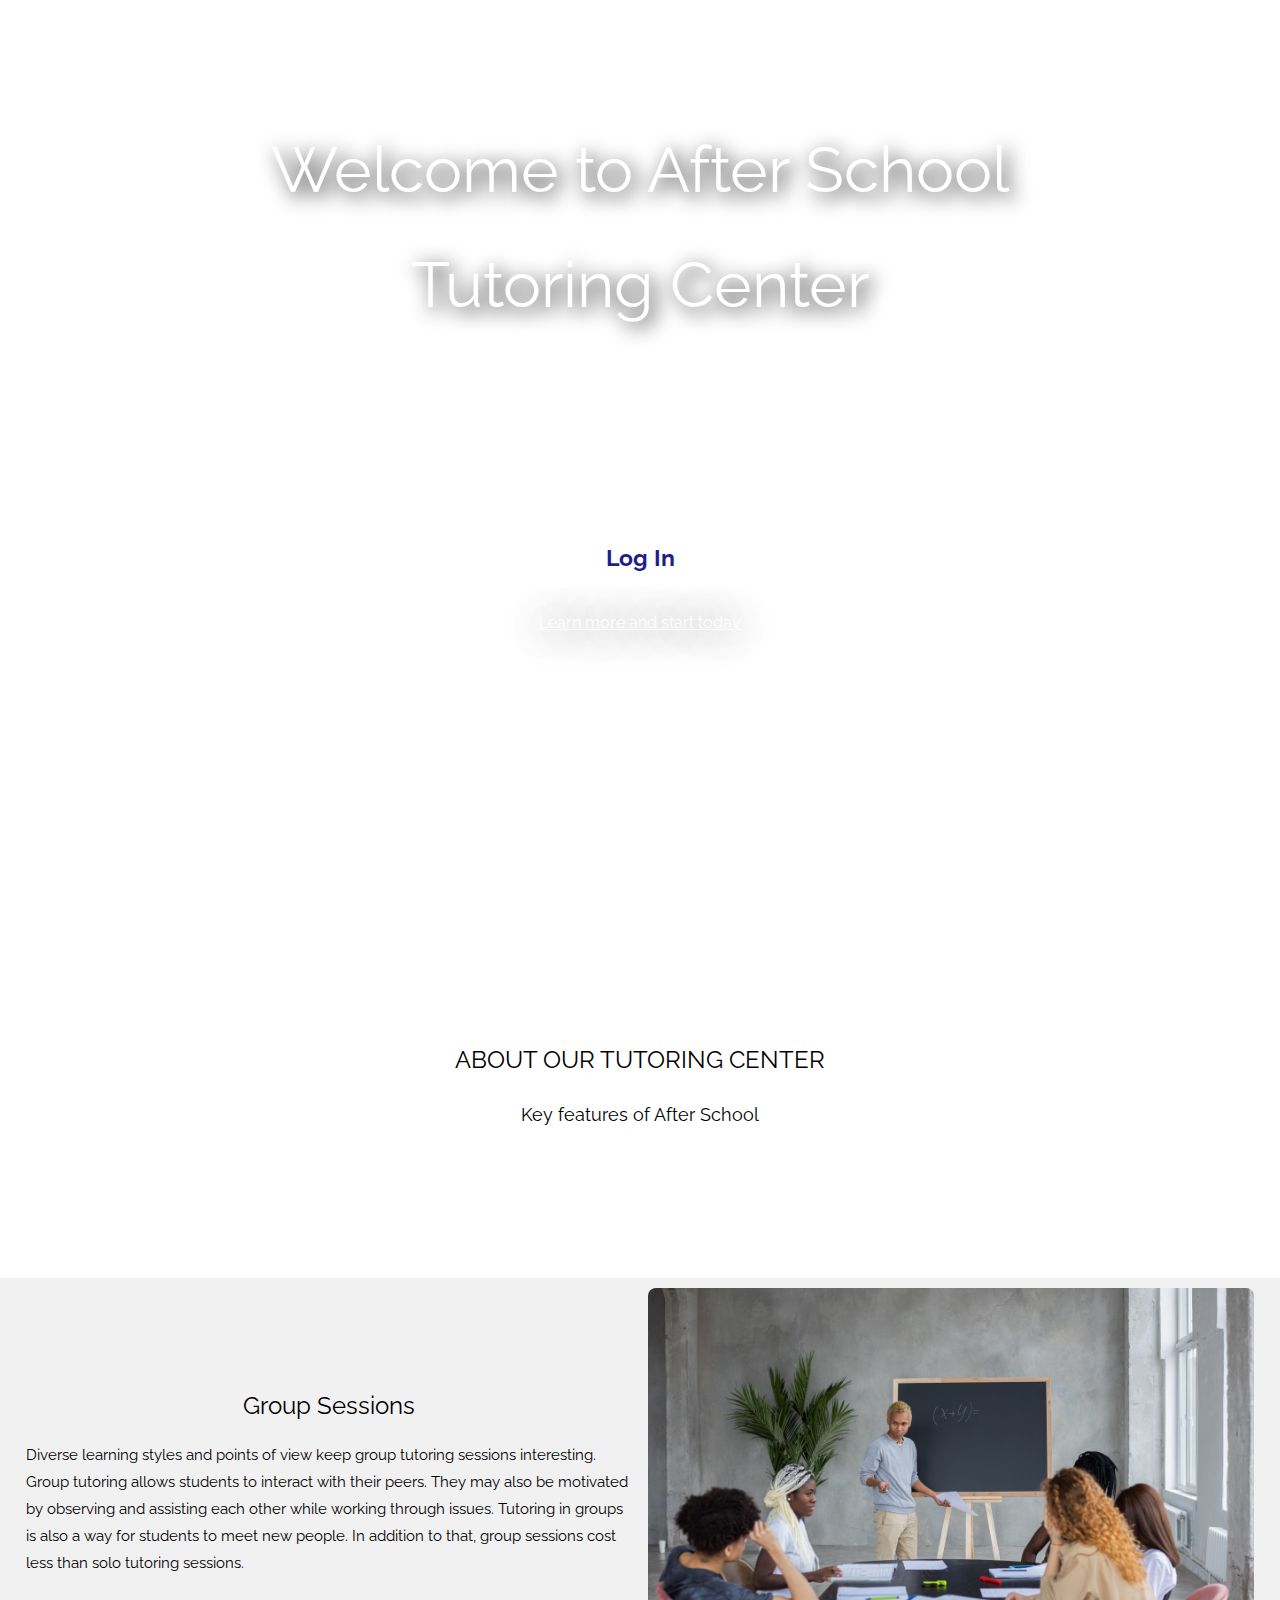
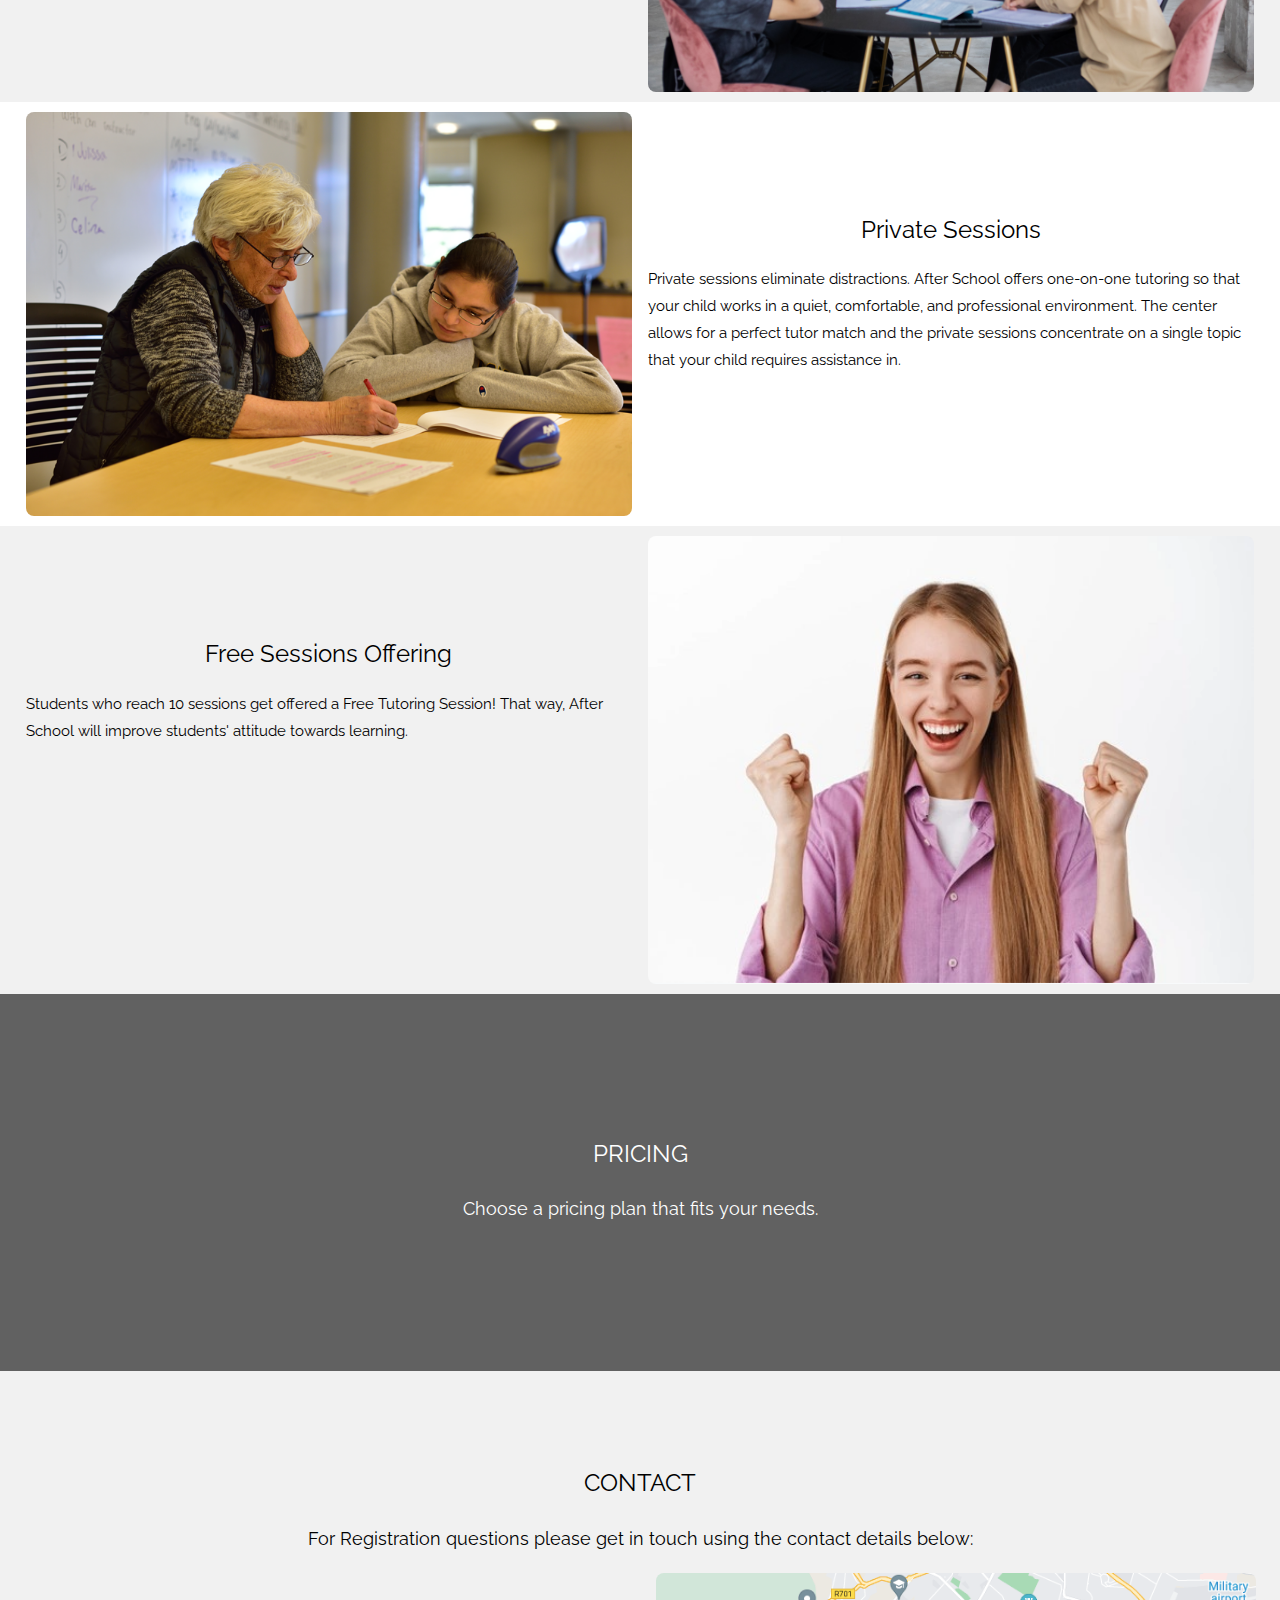
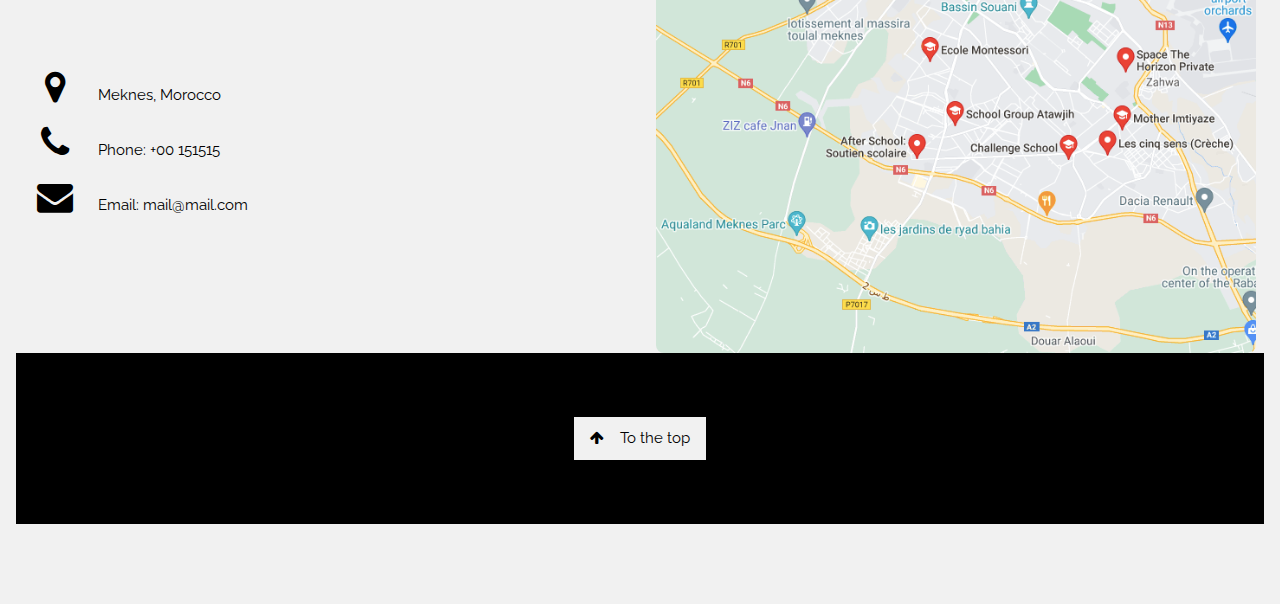
<file: index.html>
<!DOCTYPE html>
<html>
<title>After School | Home</title>
<meta charset="UTF-8">
<meta name="viewport" content="width=device-width, initial-scale=1">
<link rel="stylesheet" href="https://www.w3schools.com/w3css/4/w3.css">
<link rel="stylesheet" href="https://fonts.googleapis.com/css?family=Raleway">
<link rel="stylesheet" href="https://cdnjs.cloudflare.com/ajax/libs/font-awesome/4.7.0/css/font-awesome.min.css">
<link rel="stylesheet" href="Homestyle.css">
<link rel="shortcut icon" href="pictures/logo.png">

<body>
<!-- Header with full-height image -->
<header class="bgimg-1 w3-display-container" id="home">
  <div class="w3-text-white" style="padding:48px">
    <span class="w3-jumbo w3-hide-small">
    <p style = "text-align: center; text-shadow: 5px 5px 20px black">
      Welcome to After School<br>Tutoring Center</p>
    </span><br>

    <center>
      <button class="button"><a href="Loginpage.html"><span><b>Log In</b></span></a></button>
    </center>

    <p><a href="#about" class="LearnMoreBtn">
      <center>
          <p style = "text-shadow: 0px 0px 40px black">Learn more and start today</p>
      </center>
    </a></p>

    
  </div> 
</header>

<!-- About Section -->
<div class="w3-container" style="padding:128px 16px" id="about">
  <h3 class="w3-center">ABOUT OUR TUTORING CENTER</h3>
  <p class="w3-center w3-large">Key features of After School</p>
</div>

<!--Features Section-->

<div class="w3-container w3-light-grey" style="padding:10px 10px">
  <div class="w3-row-padding">
    <div class="w3-col m6">
      <h3><center><br><br>Group Sessions</center></h3>
      <p>
        Diverse learning styles and points of view keep group tutoring sessions interesting.
        Group tutoring allows students to interact with their peers.
        They may also be motivated by observing and assisting each other while working through issues.
        Tutoring in groups is also a way for students to meet new people.
        In addition to that, group sessions cost less than solo tutoring sessions.
      </p>
    </div>
    <div class="w3-col m6">
      <img class="w3-image w3-round-large" src="pictures/groupSession.jpg" alt="picture showing group session"width="700" height="394">
    </div>
  </div>
</div>

<div class="w3-container" style="padding:10px 10px">
  <div class="w3-row-padding">
    <div class="w3-col m6">
      <img class="w3-image w3-round-large" src="pictures/privatesession.png" alt="picture showing private session" width="700" height="394">
    </div>
    <div class="w3-col m6">
      <h3><center><br><br>Private Sessions</center></h3>
      <p>
        Private sessions eliminate distractions. After School offers one-on-one tutoring so that your child works in a quiet, comfortable, and professional environment.
        The center allows for a perfect tutor match and the private sessions concentrate on a single topic that your child requires assistance in.</p>
    </div>
  </div>
</div>

<div class="w3-container w3-light-grey" style="padding:10px 10px">
  <div class="w3-row-padding">
    <div class="w3-col m6">
      <h3><center><br><br>Free Sessions Offering</center></h3>
      <p>Students who reach 10 sessions get offered a Free Tutoring Session! That way, After School will improve students' attitude towards learning.</p>
    </div>
    <div class="w3-col m6">
      <img class="w3-image w3-round-large" src="pictures/freeSession.PNG" alt="picture showing a happy girl" width="700" height="394">
    </div>
  </div>
</div>


<!-- Pricing Section -->
<div class="w3-container w3-center w3-dark-grey" style="padding:128px 16px" id="pricing">
  <h3>PRICING</h3>
  <p class="w3-large">Choose a pricing plan that fits your needs.</p>
</div>


<!-- Contact Section-->
<div class="w3-container w3-light-grey" style="padding:80px 16px" id="contact">
  <h3 class="w3-center">CONTACT</h3>
  <p class="w3-center w3-large">For Registration questions please get in touch using the contact details below:</p>
  <div class="w3-row-padding">
    <div class="w3-col m6">
      <br><br><br>
      <p><i class="fa fa-map-marker fa-fw w3-xxlarge w3-margin-right"></i> Meknes, Morocco</p>
      <p><i class="fa fa-phone fa-fw w3-xxlarge w3-margin-right"></i> Phone: +00 151515</p>
      <p><i class="fa fa-envelope fa-fw w3-xxlarge w3-margin-right"></i> Email: mail@mail.com</p>
    </div>
    <div style = "width: 100%">
      <img style = "float: right;" class="w3-image w3-round-large" src="pictures/location.png" alt="picture showing a happy girl" width="600" height="294">
    </div>
  </div>


<!-- Footer -->
<footer class="w3-center w3-black w3-padding-64">
  <a href="#home" class="w3-button w3-light-grey"><i class="fa fa-arrow-up w3-margin-right"></i>To the top</a>
</footer>
 
<script>
// Modal Image Gallery
function onClick(element) {
  document.getElementById("img01").src = element.src;
  document.getElementById("modal01").style.display = "block";
  var captionText = document.getElementById("caption");
  captionText.innerHTML = element.alt;
}


// Toggle between showing and hiding the sidebar when clicking the menu icon
var mySidebar = document.getElementById("mySidebar");

function w3_open() {
  if (mySidebar.style.display === 'block') {
    mySidebar.style.display = 'none';
  } else {
    mySidebar.style.display = 'block';
  }
}

// Close the sidebar with the close button
function w3_close() {
    mySidebar.style.display = "none";
}
</script>

</body>
</html>
</file>
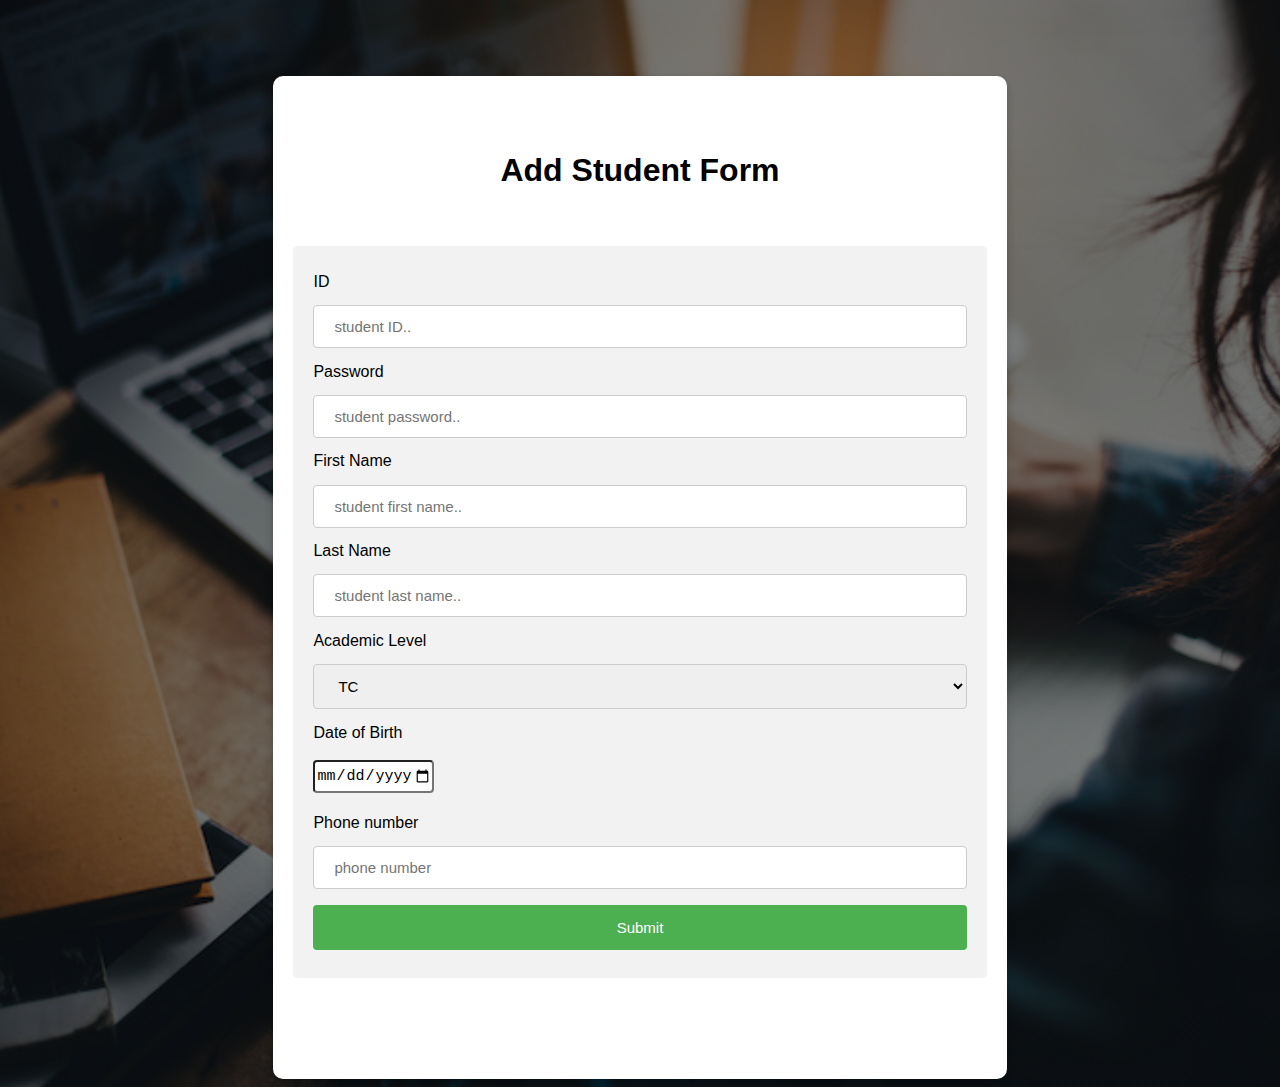
<file: AddStudent.html>
<!DOCTYPE html>
<html>
<head>
<link rel="stylesheet" href="https://cdnjs.cloudflare.com/ajax/libs/font-awesome/4.7.0/css/font-awesome.min.css">
<link rel="shortcut icon" href="pictures/logo.png" />
<title>Student Profile</title>
<style>

* {
  box-sizing: border-box;
}

body {
 background-color: #cccccc;
 background-size: cover;
 background-image: linear-gradient(rgba(0, 0, 0, 0.527),rgba(0, 0, 0, 0.5)) , url(pictures/homebackground.jpg);
}

.card {
  background-color: white;
  box-shadow: 0 4px 8px 0 rgba(0, 0, 0, 0.2);
  width : 58%;
  margin: auto;
  text-align: center;
  font-family: arial;
  margin-top: 6%;
  border-radius: 10px;
  padding-bottom: 8%;
}

.title {
  color: grey;
  font-size: 18px;
}

.column {
  float: left;
  width: 50%;
  padding: 10px;
  height: 300px; /* Should be removed. Only for demonstration */
}

/* Clear floats after the columns */
.row:after {
  content: "";
  display: table;
  clear: both;
}

input[type=text], select {
  font-size: 15px;
  width: 100%;
  padding: 12px 20px;
  margin: 8px 0;
  display: inline-block;
  border: 1px solid #ccc;
  border-radius: 4px;
  box-sizing: border-box;
}

input[type=submit] {
  width: 100%;
  background-color: #4CAF50;
  color: white;
  padding: 14px 20px;
  margin: 8px 0;
  border: none;
  border-radius: 4px;
  cursor: pointer;
}

input[type=submit]:hover {
  background-color: #45a049;
}

div {
  border-radius: 5px;
  background-color: #f2f2f2;
  padding: 20px;
}

input,
label {
    margin: .4rem 0;
}



</style>
</head>


<body>


<div class="card">

  <h1 style="padding-top: 5%;">Add Student Form</h1>
  <br><br>
    
      <div>
          <form action="addstudent">
            <label for="id" style="float: left;">ID</label>
            <input type="text" id="firstname" name="id" placeholder="student ID..">
            
            <label for="pw" style="float: left;">Password</label>
            <input type="text" id="password" name="pw" placeholder="student password..">
            
            <label for="firstname" style="float: left;">First Name</label>
            <input type="text" id="firstname" name="firstname" placeholder="student first name..">

            <label for="lastname" style="float: left;">Last Name</label>
            <input type="text" id="lastname" name="lastname" placeholder="student last name..">

            <label for="academiclevel" style="float: left;">Academic Level</label>
            <select id="academiclevel" name="academiclevel">
              <option value="australia">TC</option>
              <option value="canada">1BAC</option>
              <option value="usa">2BAC</option>
            </select>

            <label for="birthdate" style="float: left;">Date of Birth</label>
            <!--<br><br><br><input type="date" id="dob" name="dob" value="Year-Month-Day" min="1990-01-01" max="2015-01-01" style="float: left;">-->
            <br><br><br><input type="date" name="bod" placeholder="  dd-mm-yyyy" value="" min="1997-01-01" max="2030-12-31" style="float: left; font-size: 15px; padding-top: 5px; padding-bottom: 5px; border-radius: 4px;">

            <br><br><br><label for="phonenumber" style="float: left;">Phone number</label>
            <input type="text" id="phonenumber" name="phonenumber" placeholder="phone number">
          
            <input type="submit" value="Submit" style="font-size: 15px;">
          </form>
      </div>


</div>

</body>
</html>
</file>
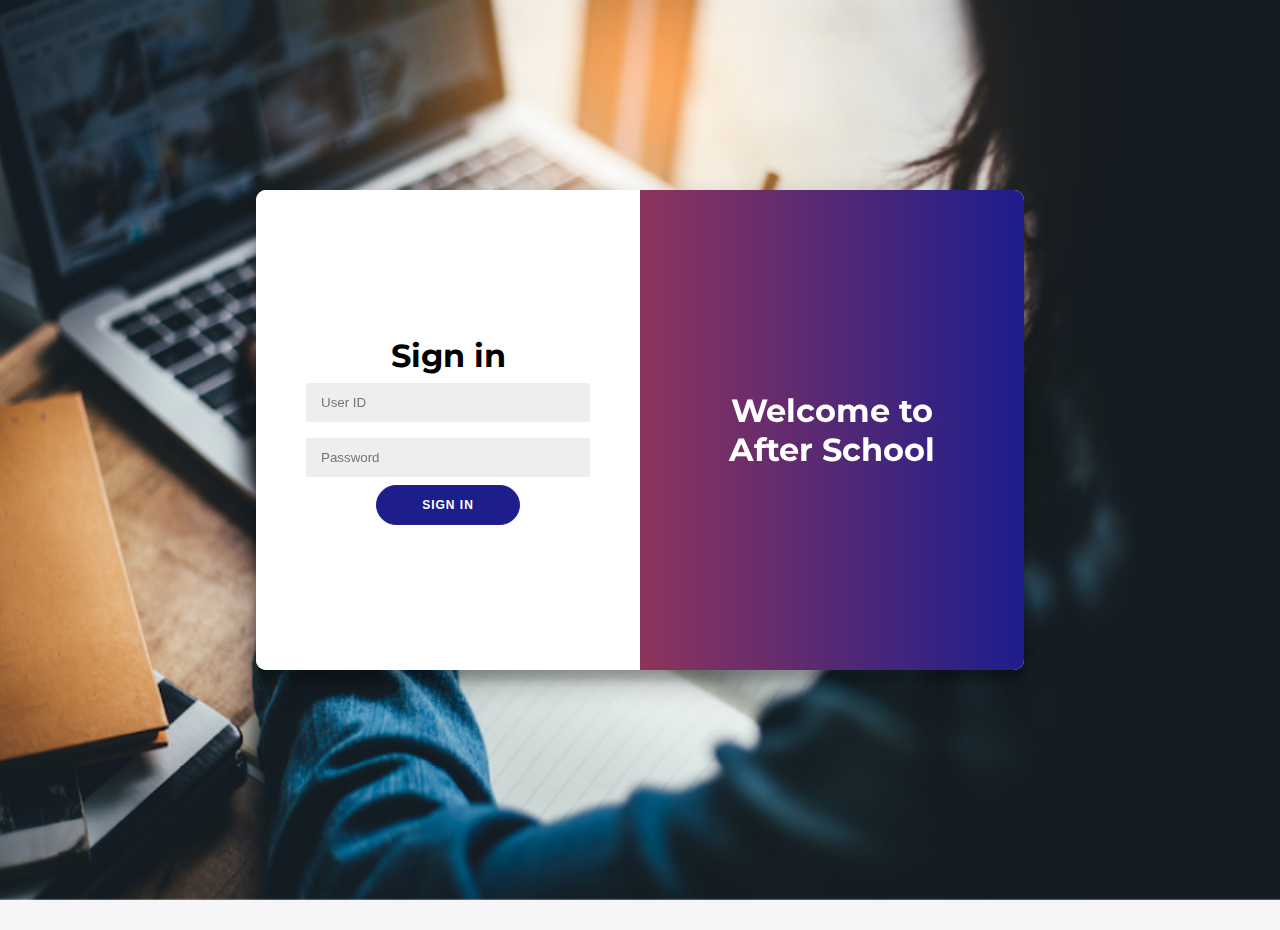
<file: Loginpage.html>
<!DOCTYPE html>
<html>
    <head>
        <title>After School | Login Page</title>
        <meta http-equiv="Content-Type" content="text/html; charset=UTF-8">
        <link rel="stylesheet" href="Loginstyle.css">
        <link rel="shortcut icon" href="pictures/logo.png">
    </head>
    <body>
        <img class="backImg" src="pictures/homebackground.jpg" alt="this is a background pic" />
        <div class="container" id="container">
            <div class="form-container sign-in-container">
                <form action="portal">
                    <h1>Sign in</h1>
                    <input type="text" placeholder="User ID" name="ID" />
                    <input type="password" placeholder="Password" name="password"/>
                    
                    <button>Sign In</button>
                </form>
            </div>
            <div class="overlay-container">
                <div class="overlay">
                    <div class="overlay-panel overlay-right">
                        <h1>Welcome to <br/> After School</h1>
                    </div>
                </div>
            </div>
        </div>
    </body>
</html>
</file>
<file: Homestyle.css>
body,h1,h2,h3,h4,h5,h6 {
    font-family: "Raleway", sans-serif
}

body, html {
    height: 100%;
    line-height: 1.8;
}

/* Full height image header */
.bgimg-1 {
    background-position: center;
    background-size: cover;
    background-image: url("https://p.tutorme.click/media/8c496e4f17f1f3594f60b6d48b2a7ca3.jpeg");
    min-height: 100%;
}

.w3-bar .w3-button {
    padding: 16px;
}

.button {
    display: inline-block;
    border-radius: 20px;
    border-color: #1d1d8c;
    background-color: white;
    border : none;
    text-align: center;
    font-size: 23px;
    padding: 10px;
    width: 240px;
    transition: all 0.5s;
    cursor: pointer;
    margin: 5px;
    vertical-align:middle;
    color: #1d1d8c;
}
.button span {
    cursor: pointer;
    display: inline-block;
    position: relative;
    transition: 0.5s;
}

.button span:after {
    content: '\00bb';
    position: absolute;
    opacity: 0;
    top: 0;
    right: -20px;
    transition: 0.5s;
}

.button:hover span {
    padding-right: 30px;
}

.button:hover span:after {
    opacity: 1;
    right: 0;
}

.LearnMoreBtn{
    font-size: 16px;
    transition: all .1s ease-in-out;
}

.LearnMoreBtn:hover{
    font-size: 18px;
}


.Feature1{
    margin-left: 50%;
    position: absolute;
    width : 50%;
    padding: 70px 0;
    text-align: center;
}
</file>
<file: Loginstyle.css>
@import url('https://fonts.googleapis.com/css?family=Montserrat:400,800');

* {
    box-sizing: border-box;
}


body {
    background: #f6f5f7;
    display: flex;
    justify-content: center;
    align-items: center;
    flex-direction: column;
    font-family: 'Montserrat', sans-serif;
    height: 100vh;
    margin: -20px 0 50px;
    overflow: hidden;
}

h1 {
    font-weight: bold;
    margin: 0;
}

h2 {
    text-align: center;
}

p {
    font-size: 14px;
    font-weight: 100;
    line-height: 20px;
    letter-spacing: 0.5px;
    margin: 20px 0 30px;
}

span {
    font-size: 12px;
}

a {
    color: #333;
    font-size: 14px;
    text-decoration: none;
    margin: 15px 0;
}

button {
    border-radius: 20px;
    border: 1px solid #222299;
    background-color: #1d1d8c;
    color: #FFFFFF;
    font-size: 12px;
    font-weight: bold;
    padding: 12px 45px;
    letter-spacing: 1px;
    text-transform: uppercase;
    transition: transform 80ms ease-in;
}

button:hover {
    transform: scale(1.05);
}

button:active {
    transform: scale(0.95);
}

button:focus {
    outline: none;
}



button.ghost {
    background-color: transparent;
    border-color: #FFFFFF;
}

form {
    background-color: #FFFFFF;
    display: flex;
    align-items: center;
    justify-content: center;
    flex-direction: column;
    padding: 0 50px;
    height: 100%;
    text-align: center;
}

input {
    background-color: #eee;
    border: none;
    padding: 12px 15px;
    margin: 8px 0;
    width: 100%;
}

.container {
    background-color: #fff;
    border-radius: 10px;
    box-shadow: 0 14px 28px rgba(0,0,0,0.25),
        0 10px 10px rgba(0,0,0,0.22);
    position: relative;
    overflow: hidden;
    width: 768px;
    max-width: 100%;
    min-height: 480px;
}

.form-container {
    position: absolute;
    top: 0;
    height: 100%;
    transition: all 0.6s ease-in-out;
}

.sign-in-container {
    left: 0;
    width: 50%;
    z-index: 2;
}

.container.right-panel-active .sign-in-container {
    transform: translateX(100%);
}

.sign-up-container {
    left: 0;
    width: 50%;
    opacity: 0;
    z-index: 1;
}

.container.right-panel-active .sign-up-container {
    transform: translateX(100%);
    opacity: 1;
    z-index: 5;
    animation: show 0.6s;
}

@keyframes show {
    0%, 49.99% {
        opacity: 0;
        z-index: 1;
    }

    50%, 100% {
        opacity: 1;
        z-index: 5;
    }
}

.overlay-container {
    position: absolute;
    top: 0;
    left: 50%;
    width: 50%;
    height: 100%;
    overflow: hidden;
    transition: transform 0.6s ease-in-out;
    z-index: 100;
}

.container.right-panel-active .overlay-container{
    transform: translateX(-100%);
}

.overlay {
    background: #1d1d8c;
    background: -webkit-linear-gradient(to right, #FF4B2B, #1d1d8c);
    background: linear-gradient(to right, #FF4B2B, #1d1d8c);
    background-repeat: no-repeat;
    background-size: cover;
    background-position: 0 0;
    color: #FFFFFF;
    position: relative;
    left: -100%;
    height: 100%;
    width: 200%;
    transform: translateX(0);
    transition: transform 0.6s ease-in-out;
}

.container.right-panel-active .overlay {
    transform: translateX(50%);
}

.overlay-panel {
    position: absolute;
    display: flex;
    align-items: center;
    justify-content: center;
    flex-direction: column;
    padding: 0 40px;
    text-align: center;
    top: 0;
    height: 100%;
    width: 50%;
    transform: translateX(0);
    transition: transform 0.6s ease-in-out;
}

.overlay-left {
    transform: translateX(-20%);
}

.container.right-panel-active .overlay-left {
    transform: translateX(0);
}

.overlay-right {
    right: 0;
    transform: translateX(0);
}

.container.right-panel-active .overlay-right {
    transform: translateX(20%);
}

.social-container {
    margin: 20px 0;
}

.social-container a {
    border: 1px solid #DDDDDD;
    border-radius: 50%;
    display: inline-flex;
    justify-content: center;
    align-items: center;
    margin: 0 5px;
    height: 40px;
    width: 40px;
}


.backImg{
    min-height: 100%;
    min-width: 1024px;
    width: 100%;
    height: auto;
    position: fixed;
    top : 0;
    left: 0;
    bottom: 0;
}

footer {
    background-color: #222;
    color: #fff;
    font-size: 14px;
    bottom: 0;
    position: fixed;
    left: 0;
    right: 0;
    text-align: center;
    z-index: 999;
}

footer p {
    margin: 10px 0;
}

footer i {
    color: red;
}

footer a {
    color: #3c97bf;
    text-decoration: none;
}
</file>
